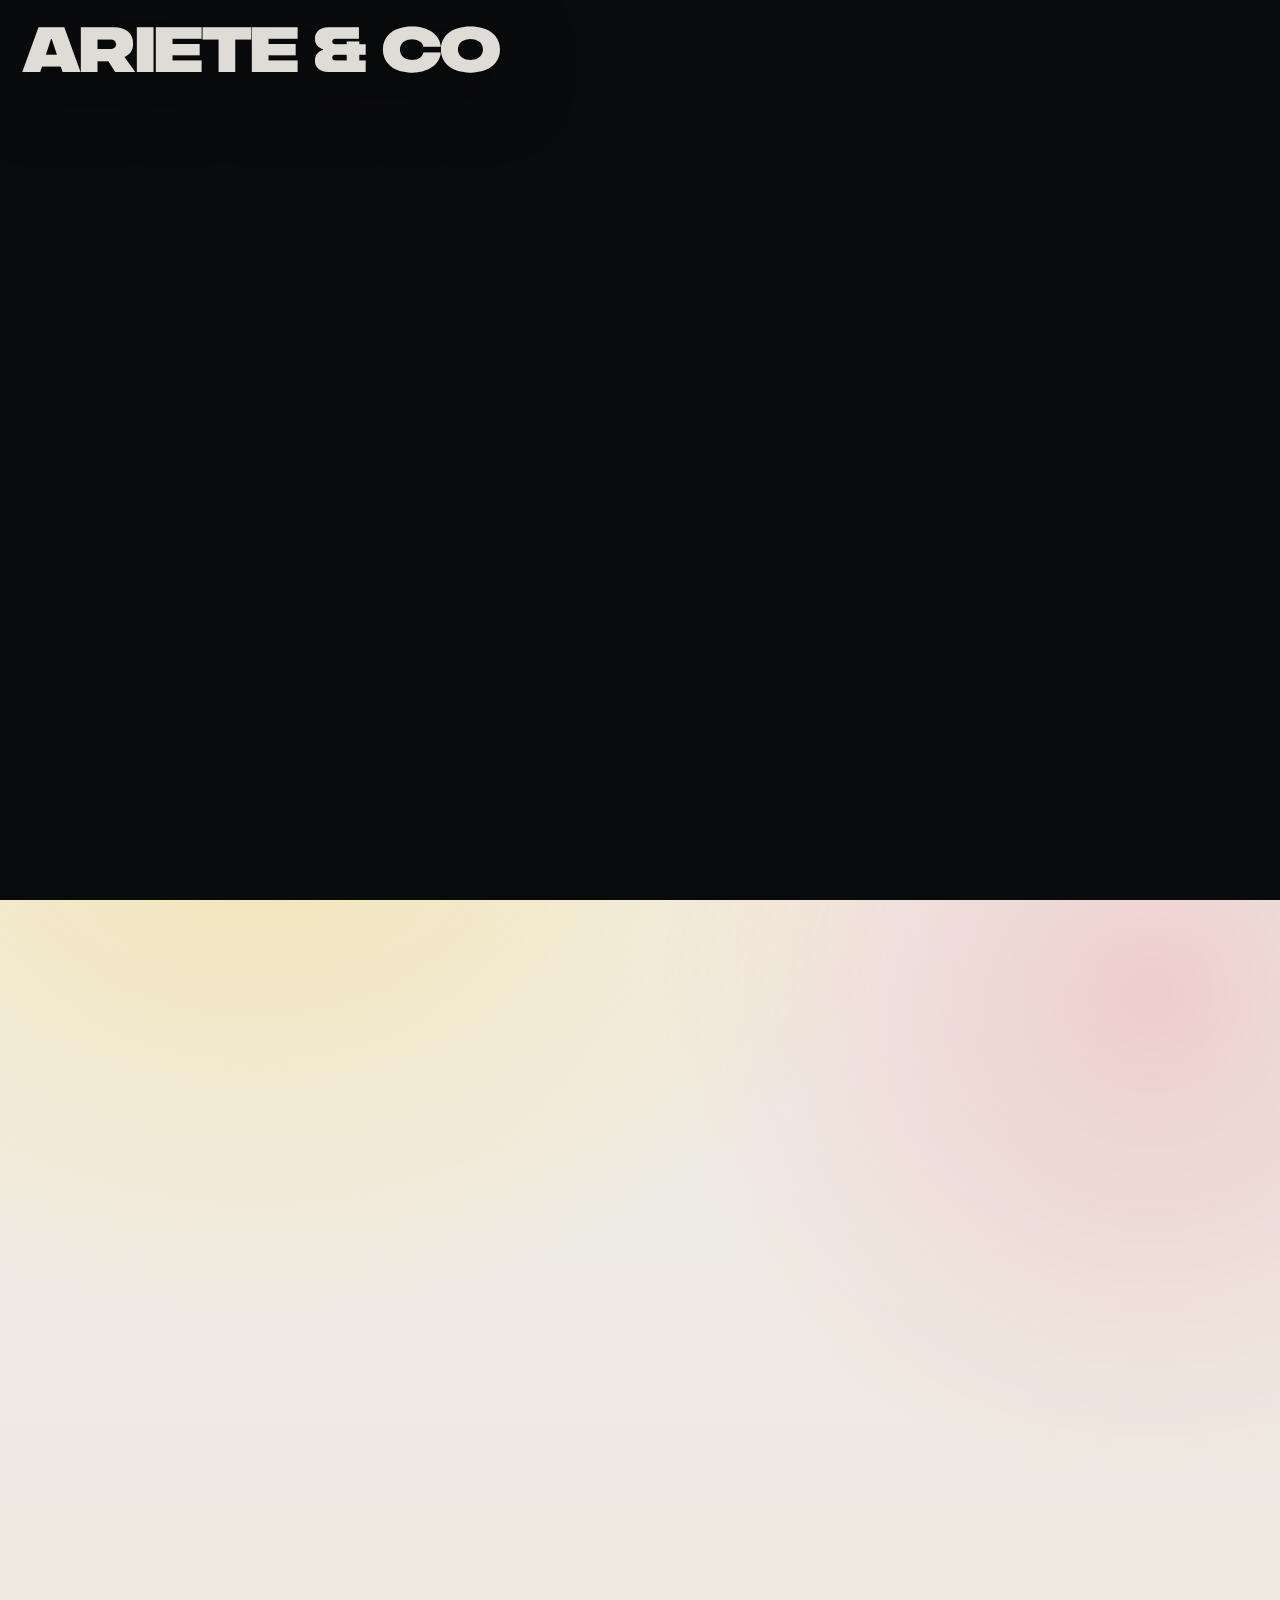
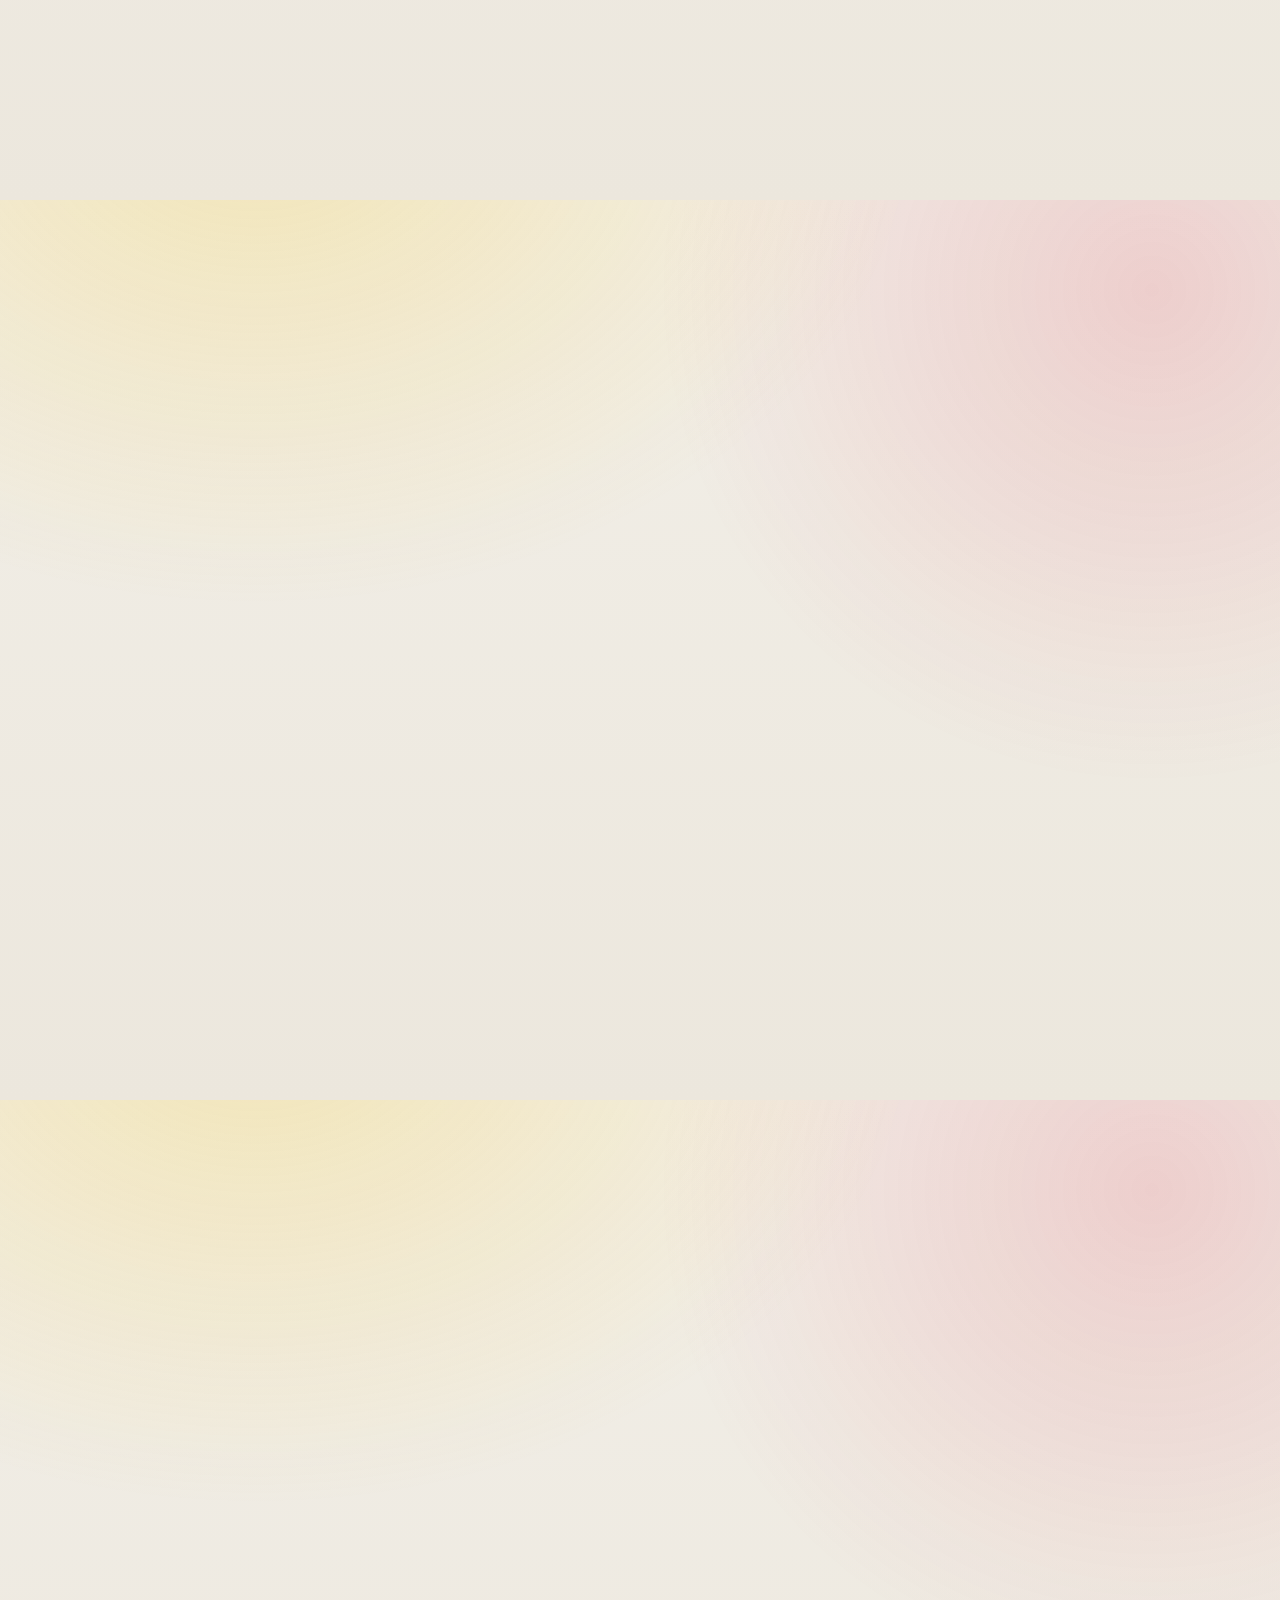
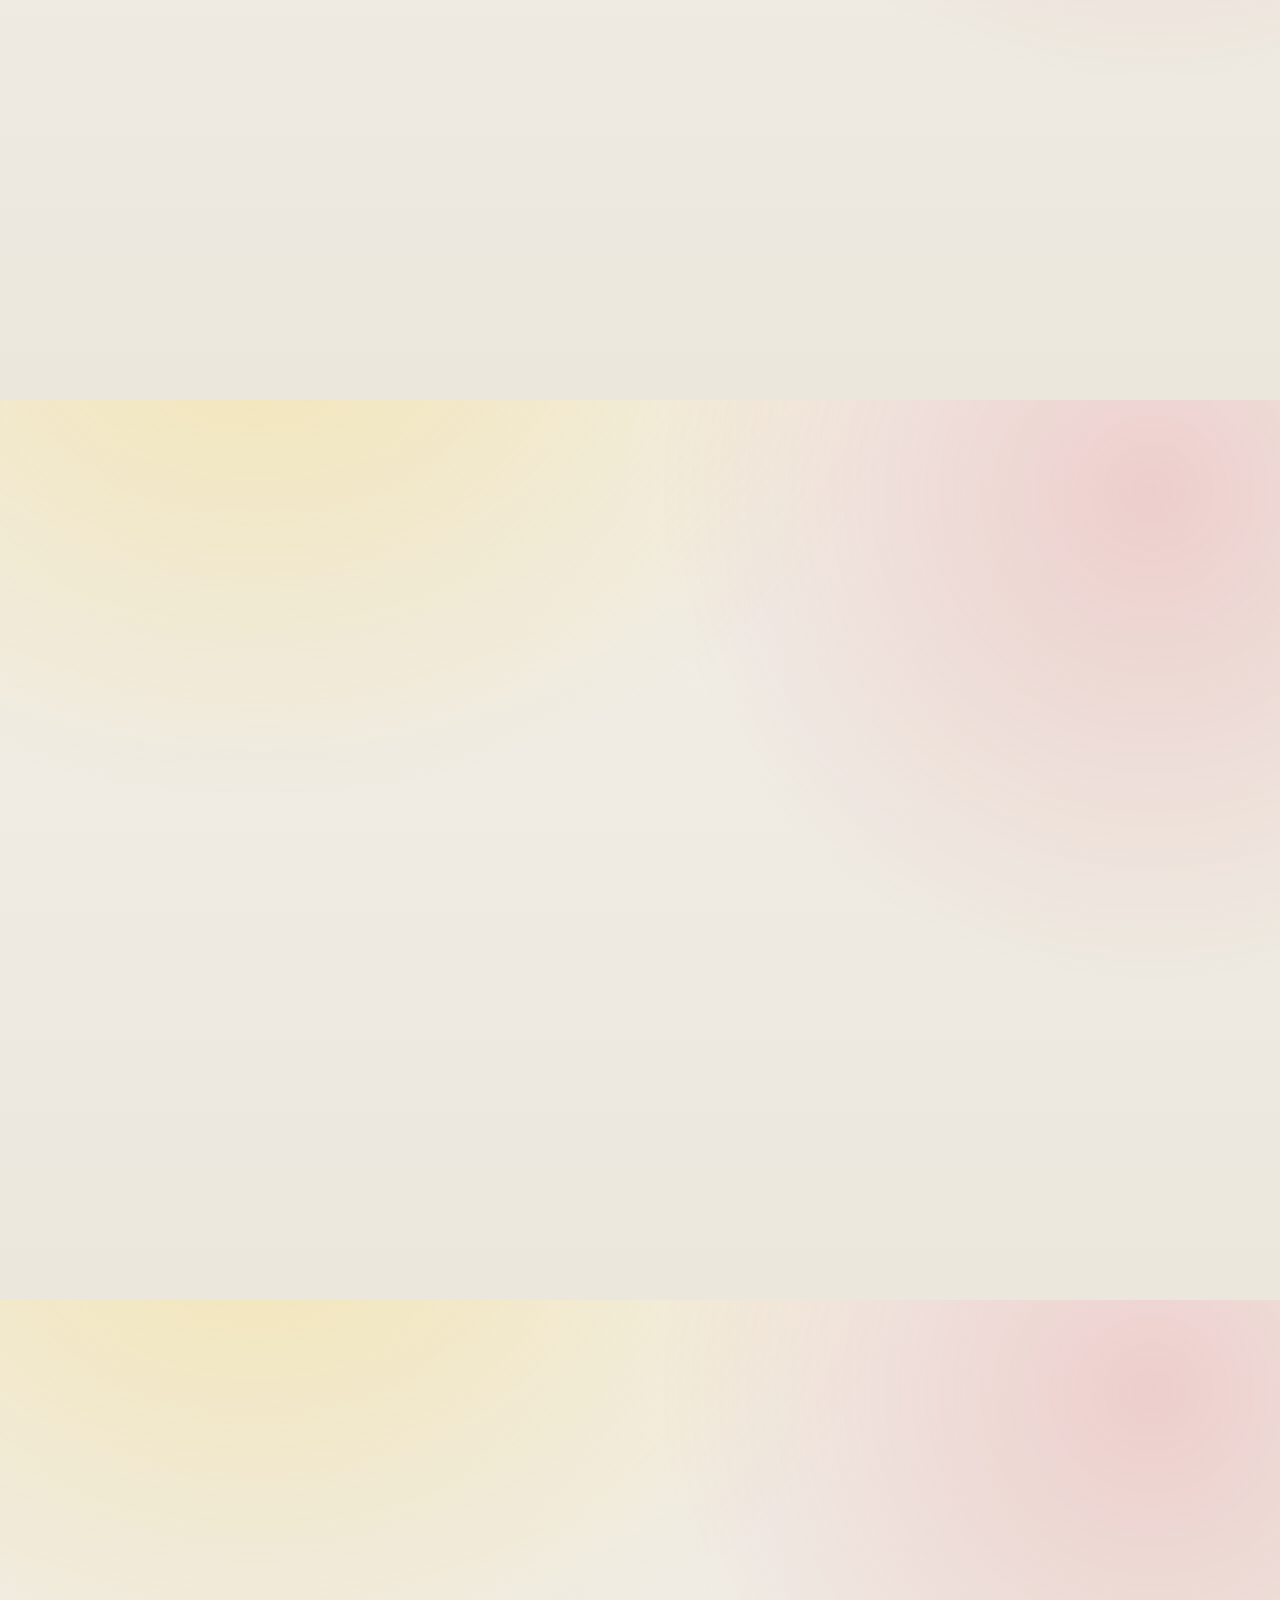
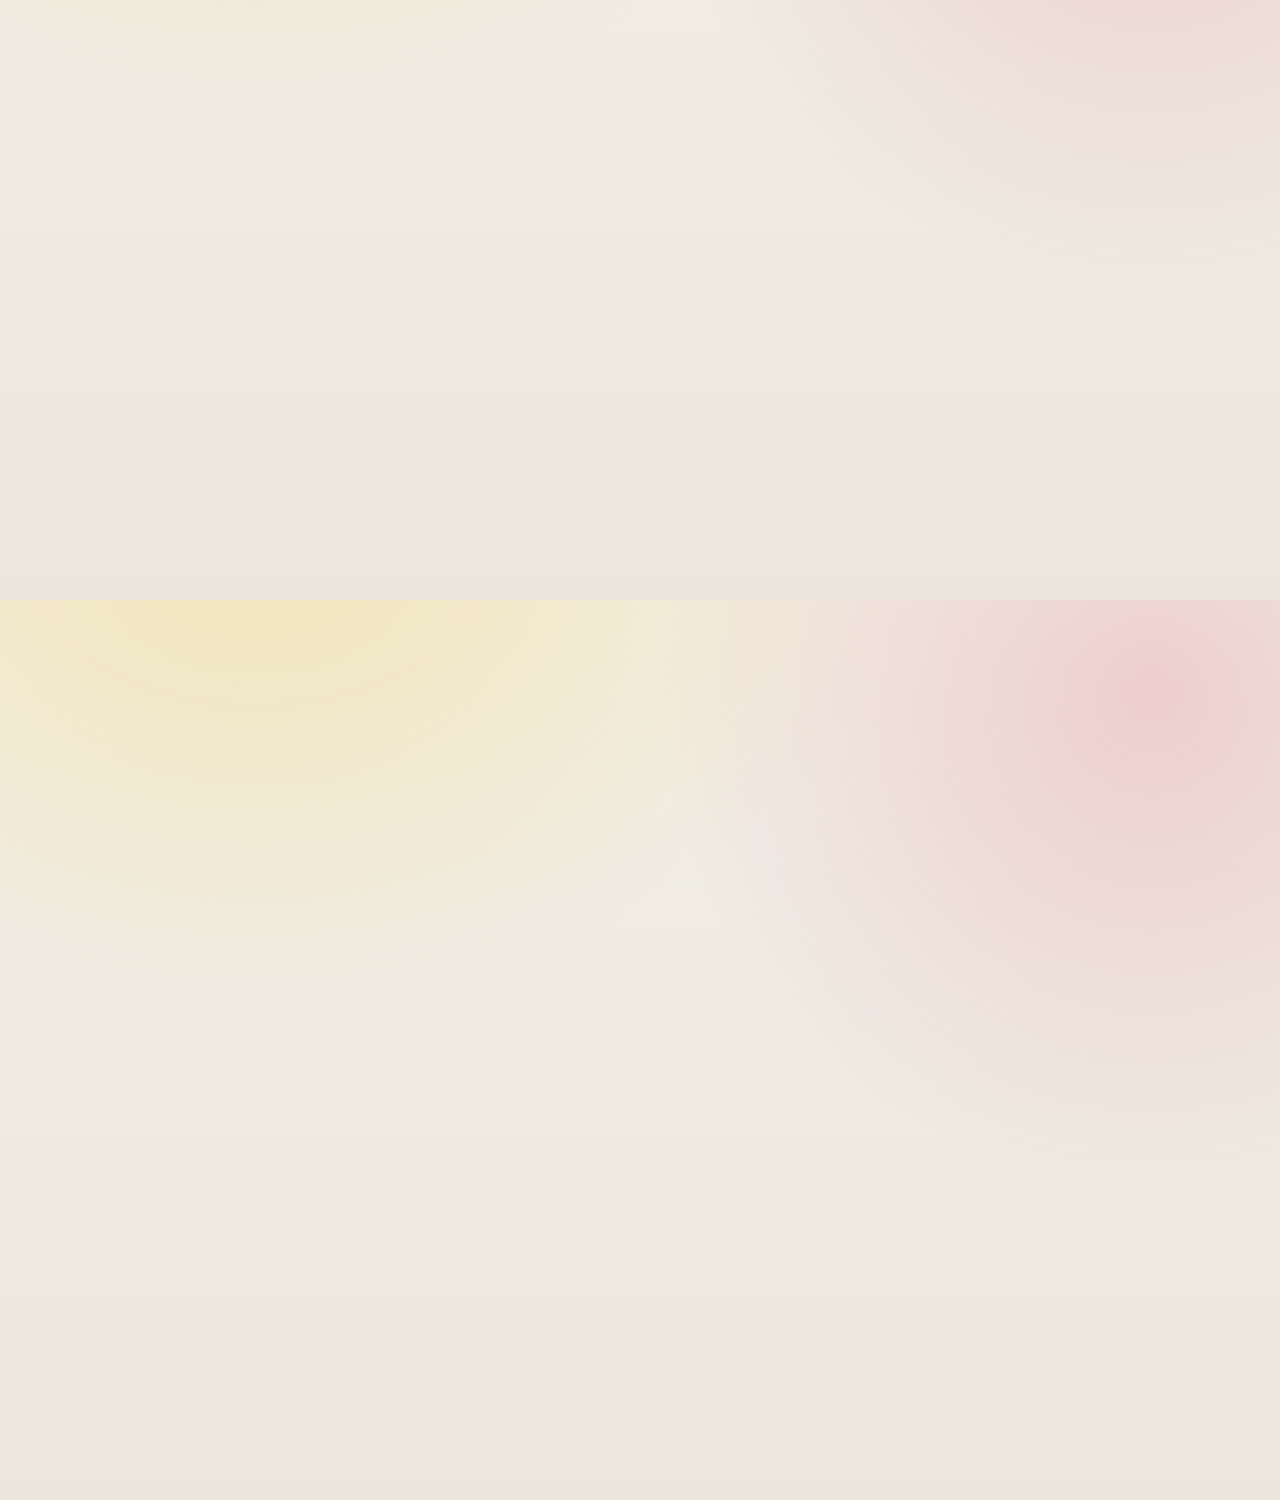
<file: index.html>
<!doctype html>
<html lang="en">
  <head>
    <meta charset="UTF-8" />
    <meta name="viewport" content="width=device-width, initial-scale=1.0" />
    <title>Ariete</title>
    <meta
      name="description"
      content="Ariete — private capital for a new era."
    />
    <link rel="stylesheet" href="./styles.css" />
  </head>
  <body>
    <a class="skip" href="#main">Skip to content</a>

    <main id="main">
      <!-- HERO: a single image revealed by scroll (movement / story) -->
      <section class="hero" aria-label="Story">
        <div class="hero__track" id="heroTrack">
          <div class="hero__viewport">
            <div id="heroWordmark" class="hero__wordmark" aria-label="Ariete">
              Ariete &amp; Co
            </div>

            <div id="heroClosing" class="hero__closing" aria-label="Closing">
              <a class="hero__email" href="mailto:ciao@arieteandco.com"
                >ciao@arieteandco.com</a
              >
            </div>
          </div>
        </div>
      </section>
    </main>

    <script src="./main.js"></script>
  </body>
</html>
</file>
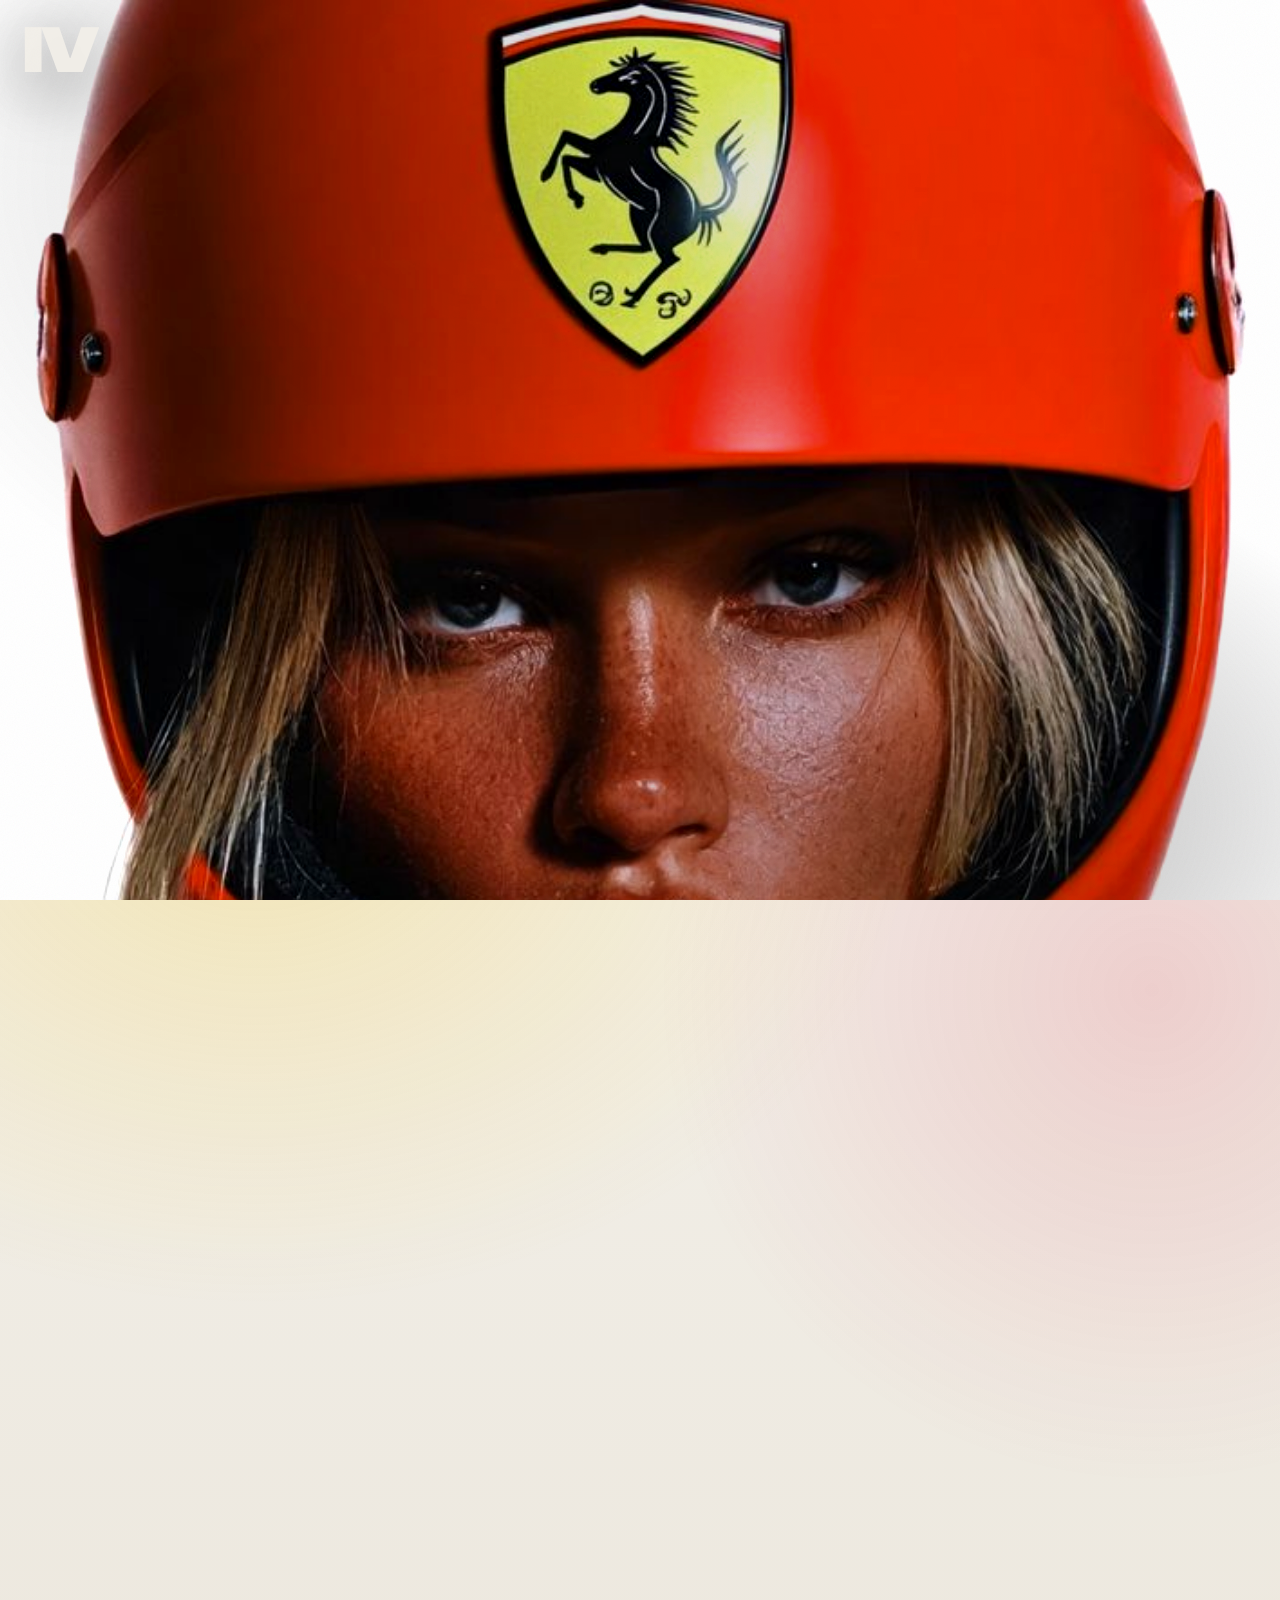
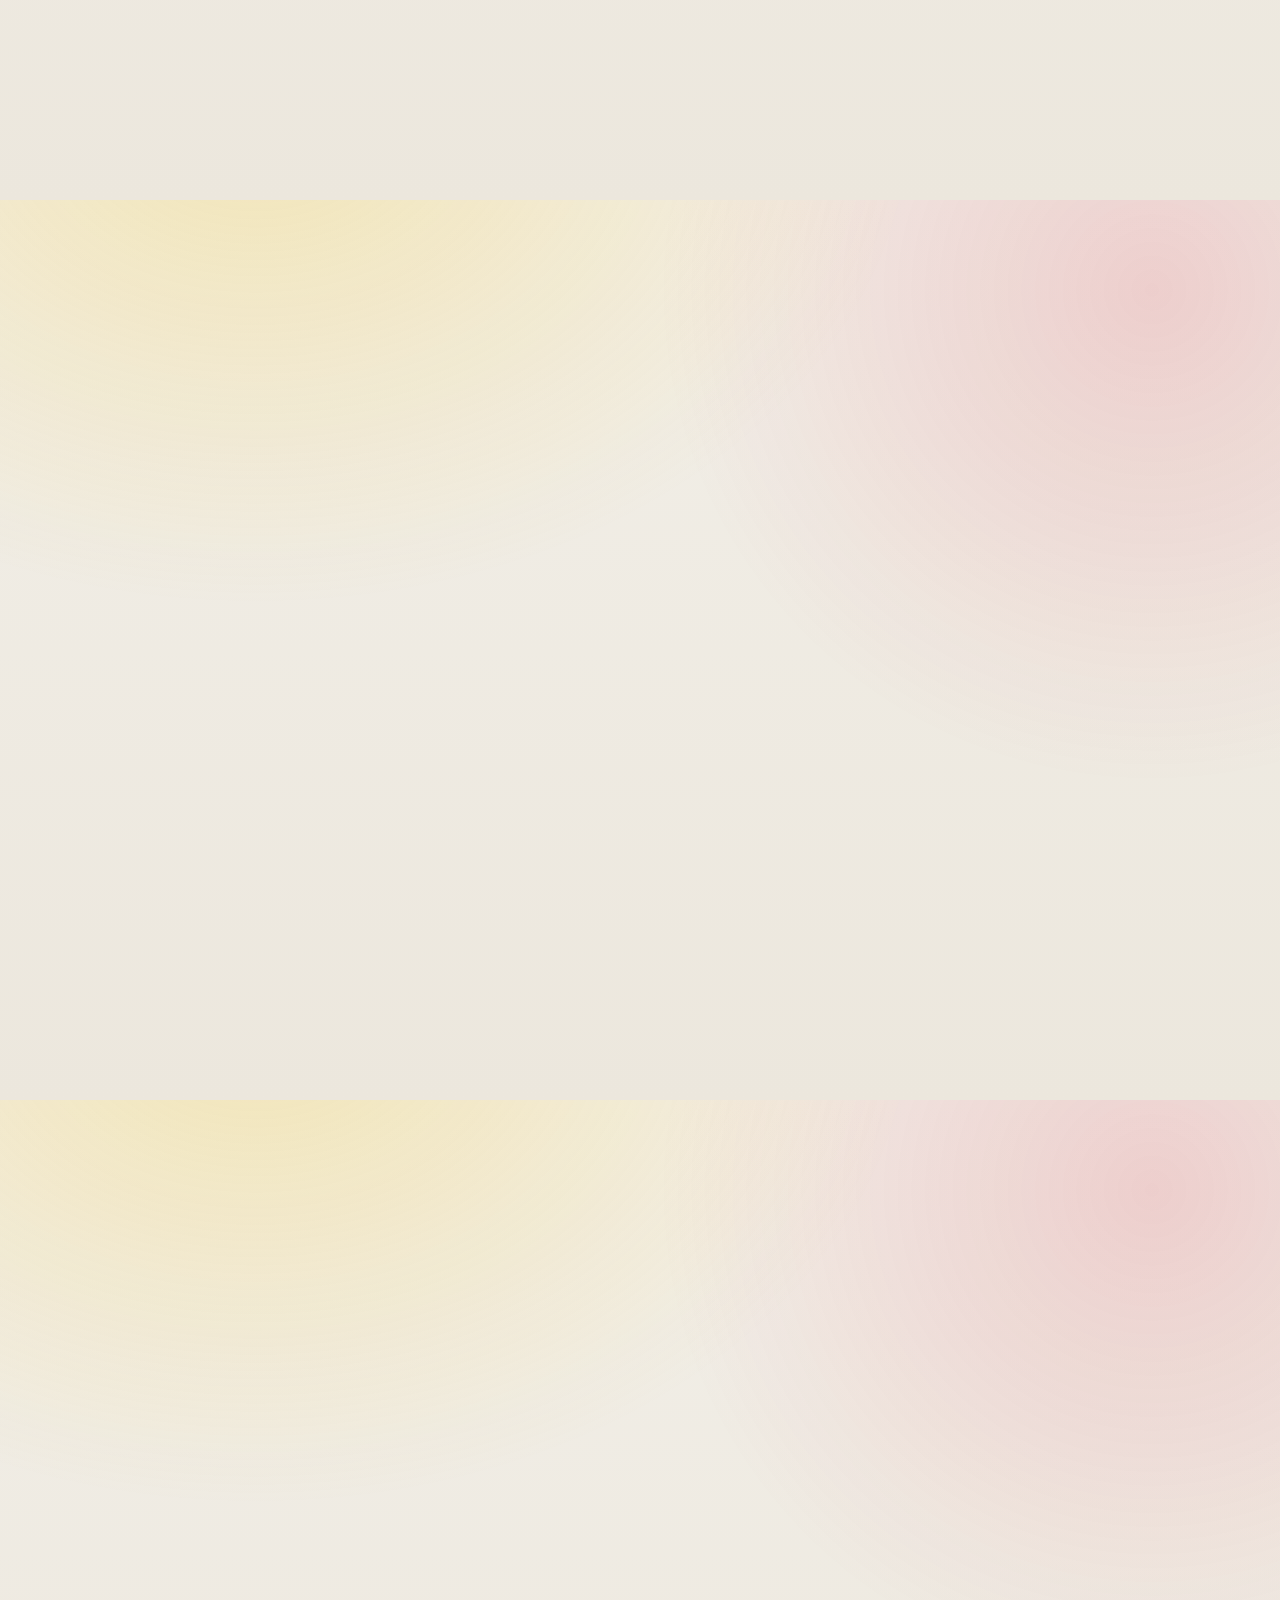
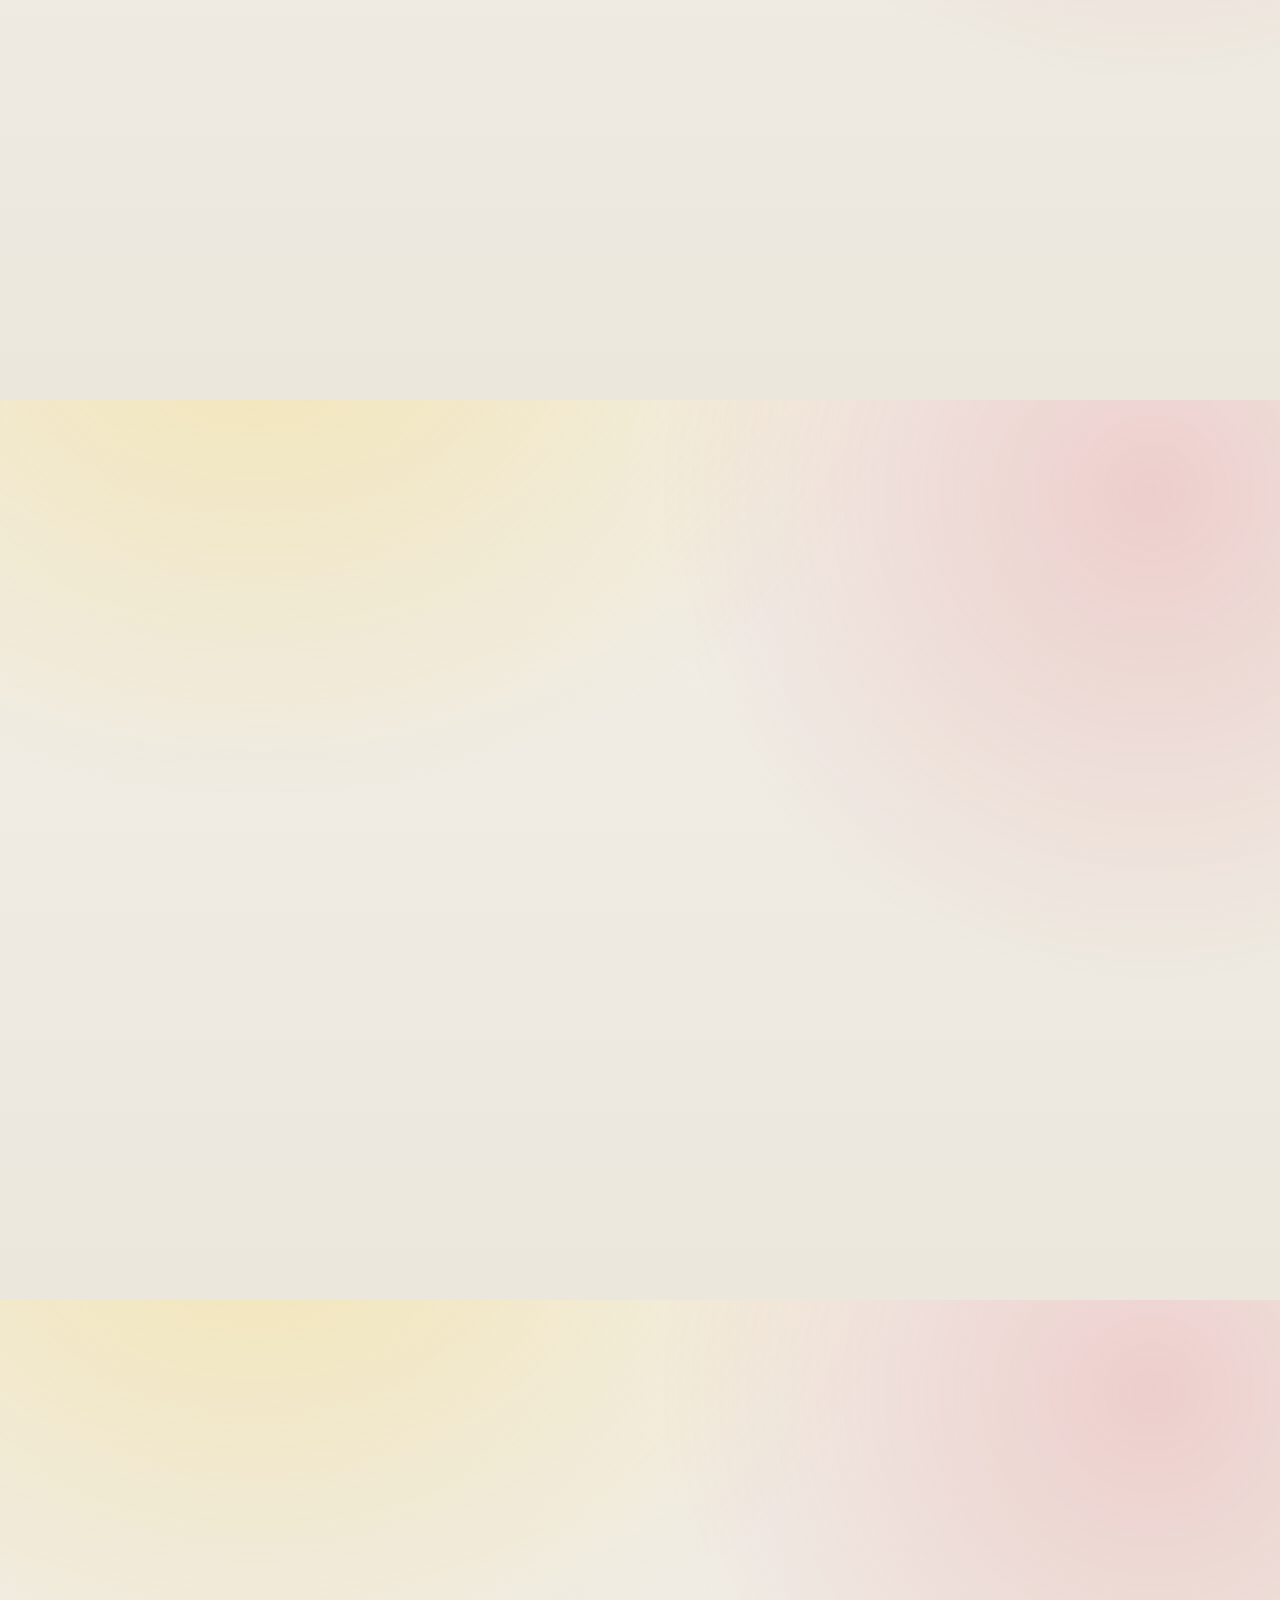
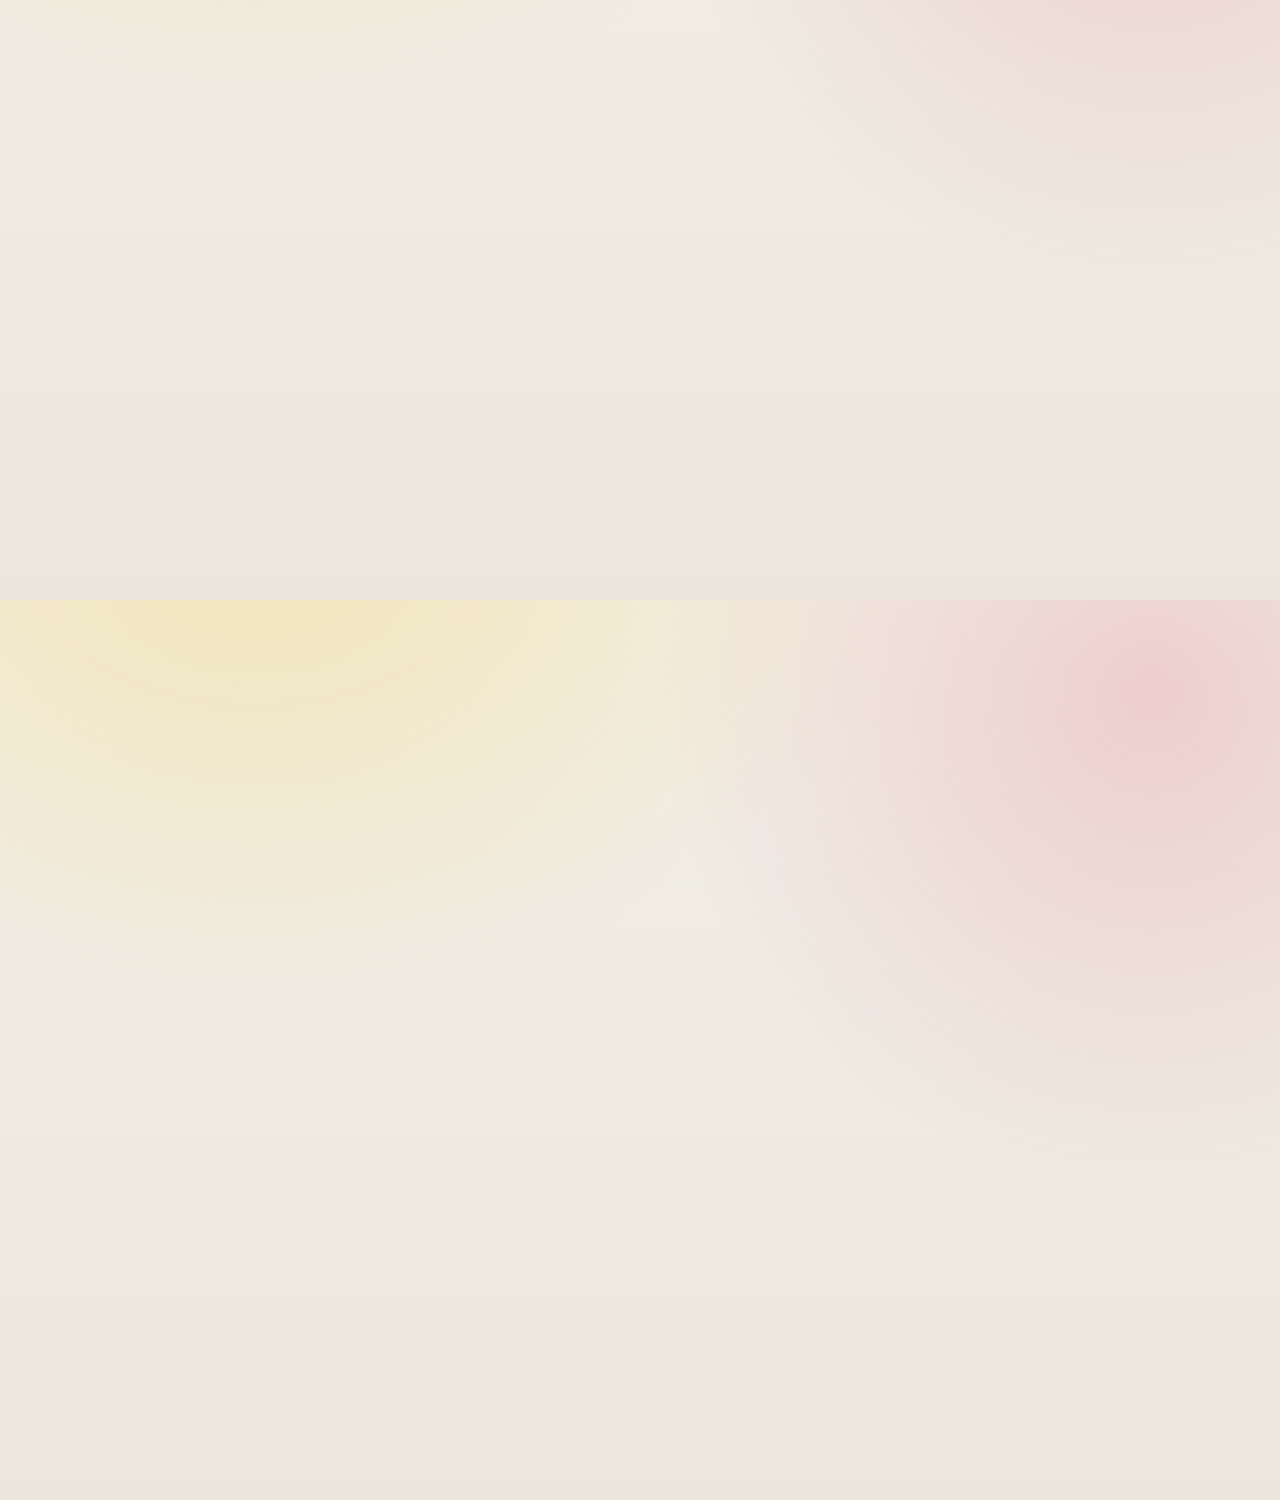
<file: v1/index.html>
<!doctype html>
<html lang="en">
  <head>
    <meta charset="UTF-8" />
    <meta name="viewport" content="width=device-width, initial-scale=1.0" />
    <title>IV Partners</title>
    <meta
      name="description"
      content="IV Partners — private capital for a new era."
    />
    <link rel="stylesheet" href="./styles.css" />
  </head>
  <body>
    <a class="skip" href="#main">Skip to content</a>

    <main id="main">
      <!-- HERO: a single image revealed by scroll (movement / story) -->
      <section class="hero" aria-label="Story">
        <div class="hero__track" id="heroTrack">
          <div class="hero__viewport">
            <div class="hero__media grain--over" aria-hidden="true">
              <img
                id="heroImage"
                class="hero__img"
                src="./assets/ferrari-IV.jpg"
                alt=""
                loading="eager"
                decoding="async"
              />
            </div>

            <div id="heroWordmark" class="hero__wordmark" aria-label="IV Partners">
              IV
            </div>

            <div id="heroQuote" class="hero__quote" aria-label="Quote">
              <p class="hero__quoteText">chi dorme non piglia pesce</p>
            </div>

            <div id="heroClosing" class="hero__closing" aria-label="Closing">
              <p class="hero__tagline">private capital for a new era</p>
              <a class="hero__email" href="mailto:ciao@iv-partners.com"
                >ciao@iv-partners.com</a
              >
              <p class="hero__copyright">© <span id="year"></span> IV Partners</p>
            </div>
          </div>
        </div>
      </section>
    </main>

    <script src="./main.js"></script>
  </body>
</html>
</file>
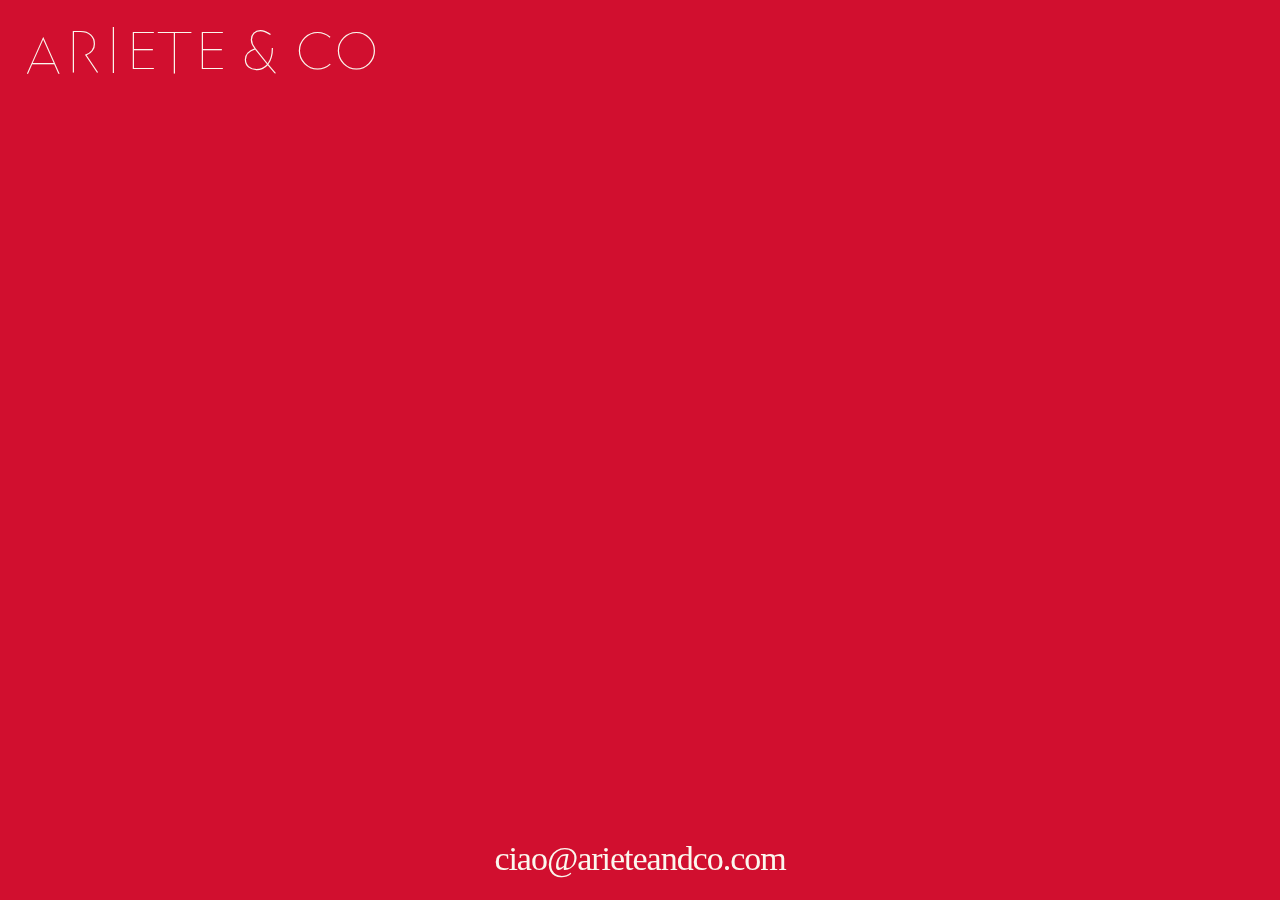
<file: v2/index.html>
<!doctype html>
<html lang="en">
  <head>
    <meta charset="UTF-8" />
    <meta name="viewport" content="width=device-width, initial-scale=1.0" />
    <title>IV Partners</title>
    <meta
      name="description"
      content="IV Partners — private capital for a new era."
    />
    <link rel="stylesheet" href="./styles.css" />
  </head>
  <body>
    <a class="skip" href="#main">Skip to content</a>

    <main id="main">
      <!-- HERO: a single image revealed by scroll (movement / story) -->
      <section class="hero" aria-label="Story">
        <div class="hero__track" id="heroTrack">
          <div class="hero__viewport">
            <div id="heroWordmark" class="hero__wordmark" aria-label="IV Partners">
              Ariete &amp; Co
            </div>

            <div id="heroClosing" class="hero__closing" aria-label="Closing">
              <a class="hero__email" href="mailto:ciao@arieteandco.com"
                >ciao@arieteandco.com</a
              >
            </div>
          </div>
        </div>
      </section>
    </main>

    <script src="./main.js"></script>
  </body>
</html>
</file>
<file: styles.css>
:root {
  --bg: #0a0b0d;
  --paper: #f2efe8;
  --paper-2: #ece7dd;
  --ink: #0b0c10;
  --cream: #fbf7ee;
  --red: #d10f2f;
  --yellow: #f5c518;
  --muted: rgba(11, 12, 16, 0.62);
  --hairline: rgba(11, 12, 16, 0.16);
  --shadow: 0 24px 70px rgba(0, 0, 0, 0.38);
  --radius: 22px;
  --max: 1100px;
}

/* Placeholder typography — swap once you provide your TTFs. */
@font-face {
  font-family: "IV Display";
  src: local("Times New Roman");
  font-weight: 400 900;
  font-style: normal;
}
@font-face {
  font-family: "IV Text";
  src: local("Helvetica Neue");
  font-weight: 300 900;
  font-style: normal;
}

/* Rifton (local file you added) */
@font-face {
  font-family: "Rifton";
  src: url("./fonts/Rifton-Regular.otf") format("opentype");
  font-weight: 400;
  font-style: normal;
  font-display: swap;
}
@font-face {
  font-family: "Rifton Italic";
  src: url("./fonts/Rifton-Italic.otf") format("opentype");
  font-weight: 400;
  font-style: italic;
  font-display: swap;
}

/* Troy (local file you added) */
@font-face {
  font-family: "Troy";
  src: url("./fonts/Troy-Regular.ttf") format("truetype");
  font-weight: 400;
  font-style: normal;
  font-display: swap;
}

/* Baro (local file you added) */
@font-face {
  font-family: "Baro LineOne";
  src: url("./fonts/Baro-LineOne.ttf") format("truetype");
  font-weight: 400;
  font-style: normal;
  font-display: swap;
}

*,
*::before,
*::after {
  box-sizing: border-box;
}

html,
body {
  height: 100%;
}

html {
  scroll-behavior: smooth;
}

body {
  margin: 0;
  color: var(--ink);
  background: radial-gradient(
      1200px 900px at 20% -10%,
      rgba(245, 197, 24, 0.24),
      transparent 55%
    ),
    radial-gradient(
      900px 900px at 90% 10%,
      rgba(209, 15, 47, 0.14),
      transparent 55%
    ),
    linear-gradient(180deg, var(--paper), var(--paper-2));
  font-family: "IV Text", system-ui, -apple-system, Segoe UI, Roboto, Helvetica,
    Arial, sans-serif;
  letter-spacing: -0.01em;
}

/* Accessibility */
.skip {
  position: absolute;
  left: 12px;
  top: -100px;
  padding: 10px 12px;
  border-radius: 999px;
  background: var(--cream);
  color: var(--ink);
  border: 1px solid var(--hairline);
  text-decoration: none;
  z-index: 9999;
}
.skip:focus {
  top: 12px;
}

/* Grain:
   - `.grain` textures the *background* of a section while keeping text clean.
   - `.grain--over` overlays grain on top of media (images), for grit/movement.
*/
.grain,
.grain--over {
  position: relative;
  isolation: isolate;
}
.grain::after,
.grain--over::after {
  content: "";
  position: absolute;
  inset: 0;
  pointer-events: none;
  background-image: url("./assets/noise.svg");
  background-size: 260px 260px;
  opacity: 0.18;
  mix-blend-mode: multiply;
}
/* Background grain sits above section background, below content (so it won't dirty fonts). */
.grain::after {
  z-index: 0;
}
.grain > * {
  position: relative;
  z-index: 1;
}
/* Media grain sits above the media itself. */
.grain--over::after {
  z-index: 3;
}

main {
  padding-top: 0;
}

/* HERO: tall track + sticky viewport. The image "reveals" via JS translateY. */
.hero {
  background: transparent;
}
.hero__track {
  height: 700vh;
  width: 100%;
  margin: 0;
  padding: 0;
}
.hero__viewport {
  position: sticky;
  top: 0;
  height: 100vh;
  border-radius: 0;
  overflow: hidden;
  box-shadow: none;
  border: 0;
  background: #0a0b0d;
}

.hero__media {
  position: absolute;
  inset: 0;
  z-index: 0;
  overflow: hidden;
}

.hero__img {
  width: 100%;
  height: 180%;
  object-fit: cover;
  object-position: 50% 22%;
  transform: translate3d(0, var(--heroShift, 0px), 0);
  will-change: transform;
  filter: contrast(1.12) saturate(1.06);
}

/* subtle vignette and grit — does not affect text */
.hero__media::before {
  content: "";
  position: absolute;
  inset: -2px;
  background: radial-gradient(
      1200px 900px at 40% 20%,
      rgba(0, 0, 0, 0.18),
      transparent 55%
    ),
    radial-gradient(
      900px 600px at 70% 90%,
      rgba(0, 0, 0, 0.32),
      transparent 60%
    );
  z-index: 1;
  pointer-events: none;
}
.hero__wordmark {
  position: absolute;
  left: 22px;
  top: 18px;
  z-index: 3;
  color: rgba(242, 239, 232, 0.92);
  font-family: "Rifton", "IV Display", ui-serif, Georgia, Times, serif;
  font-size: clamp(32px, 5vw, 64px);
  letter-spacing: -0.04em;
  line-height: 1;
  text-transform: none;
  text-shadow: 0 16px 70px rgba(0, 0, 0, 0.55);
  opacity: var(--heroMarkOpacity, 1);
  transform: translate3d(0, var(--heroMarkY, 0px), 0);
  will-change: opacity, transform;
}

/* Quote lives over the hero image */
.hero__quote {
  position: absolute;
  inset: 0;
  z-index: 3;
  display: grid;
  place-items: center;
  padding: 80px 18px;
  pointer-events: none;
}
.hero__quoteText {
  margin: 0;
  text-align: center;
  color: rgba(242, 239, 232, 0.94);
  font-family: "IV Display", ui-serif, Georgia, Times, serif;
  font-size: clamp(40px, 6vw, 92px);
  line-height: 0.96;
  letter-spacing: -0.03em;
  text-transform: lowercase;
  text-shadow: 0 18px 80px rgba(0, 0, 0, 0.62);
  opacity: var(--heroQuoteOpacity, 0);
  transform: translate3d(0, var(--heroQuoteY, 18px), 0);
  will-change: opacity, transform;
}

/* Closing overlay on hero (appears near the end) */
.hero__closing {
  position: absolute;
  left: 50%;
  bottom: 40px;
  transform: translateX(-50%) translateY(var(--heroClosingY, 18px));
  z-index: 3;
  width: min(var(--max), calc(100vw - 36px));
  text-align: center;
  opacity: var(--heroClosingOpacity, 0);
  pointer-events: auto;
  will-change: opacity, transform;
}
.hero__email {
  display: inline-block;
  text-decoration: none;
  font-family: "IV Display", ui-serif, Georgia, Times, serif;
  font-size: clamp(18px, 2.8vw, 34px);
  letter-spacing: -0.03em;
  color: rgba(209, 15, 47, 0.95);
  text-shadow: 0 18px 80px rgba(0, 0, 0, 0.5);
}
.hero__email:hover {
  text-decoration: underline;
  text-decoration-thickness: 2px;
  text-underline-offset: 6px;
}
.hero__copyright {
  margin: 14px 0 0;
  font-size: 12px;
  letter-spacing: 0.12em;
  text-transform: uppercase;
  color: rgba(242, 239, 232, 0.8);
  text-shadow: 0 18px 80px rgba(0, 0, 0, 0.55);
}

/* Responsive tweaks */
@media (max-width: 720px) {
  .hero__track {
    height: 620vh;
  }
}

@media (prefers-reduced-motion: reduce) {
  .hero__img {
    transform: none !important;
    will-change: auto;
  }
}
</file>
<file: v1/styles.css>
:root {
  --bg: #0a0b0d;
  --paper: #f2efe8;
  --paper-2: #ece7dd;
  --ink: #0b0c10;
  --cream: #fbf7ee;
  --red: #d10f2f;
  --yellow: #f5c518;
  --muted: rgba(11, 12, 16, 0.62);
  --hairline: rgba(11, 12, 16, 0.16);
  --shadow: 0 24px 70px rgba(0, 0, 0, 0.38);
  --radius: 22px;
  --max: 1100px;
}

/* Placeholder typography — swap once you provide your TTFs. */
@font-face {
  font-family: "IV Display";
  src: local("Times New Roman");
  font-weight: 400 900;
  font-style: normal;
}
@font-face {
  font-family: "IV Text";
  src: local("Helvetica Neue");
  font-weight: 300 900;
  font-style: normal;
}

/* Rifton (local file you added) */
@font-face {
  font-family: "Rifton";
  src: url("./fonts/Rifton-Regular.otf") format("opentype");
  font-weight: 400;
  font-style: normal;
  font-display: swap;
}
@font-face {
  font-family: "Rifton Italic";
  src: url("./fonts/Rifton-Italic.otf") format("opentype");
  font-weight: 400;
  font-style: italic;
  font-display: swap;
}

*,
*::before,
*::after {
  box-sizing: border-box;
}

html,
body {
  height: 100%;
}

html {
  scroll-behavior: smooth;
}

body {
  margin: 0;
  color: var(--ink);
  background: radial-gradient(
      1200px 900px at 20% -10%,
      rgba(245, 197, 24, 0.24),
      transparent 55%
    ),
    radial-gradient(
      900px 900px at 90% 10%,
      rgba(209, 15, 47, 0.14),
      transparent 55%
    ),
    linear-gradient(180deg, var(--paper), var(--paper-2));
  font-family: "IV Text", system-ui, -apple-system, Segoe UI, Roboto, Helvetica,
    Arial, sans-serif;
  letter-spacing: -0.01em;
}

/* Accessibility */
.skip {
  position: absolute;
  left: 12px;
  top: -100px;
  padding: 10px 12px;
  border-radius: 999px;
  background: var(--cream);
  color: var(--ink);
  border: 1px solid var(--hairline);
  text-decoration: none;
  z-index: 9999;
}
.skip:focus {
  top: 12px;
}

/* Grain:
   - `.grain` textures the *background* of a section while keeping text clean.
   - `.grain--over` overlays grain on top of media (images), for grit/movement.
*/
.grain,
.grain--over {
  position: relative;
  isolation: isolate;
}
.grain::after,
.grain--over::after {
  content: "";
  position: absolute;
  inset: 0;
  pointer-events: none;
  background-image: url("./assets/noise.svg");
  background-size: 260px 260px;
  opacity: 0.18;
  mix-blend-mode: multiply;
}
/* Background grain sits above section background, below content (so it won't dirty fonts). */
.grain::after {
  z-index: 0;
}
.grain > * {
  position: relative;
  z-index: 1;
}
/* Media grain sits above the media itself. */
.grain--over::after {
  z-index: 3;
}

main {
  padding-top: 0;
}

/* HERO: tall track + sticky viewport. The image "reveals" via JS translateY. */
.hero {
  background: transparent;
}
.hero__track {
  height: 700vh;
  width: 100%;
  margin: 0;
  padding: 0;
}
.hero__viewport {
  position: sticky;
  top: 0;
  height: 100vh;
  border-radius: 0;
  overflow: hidden;
  box-shadow: none;
  border: 0;
  background: #0a0b0d;
}
.hero__media {
  position: absolute;
  inset: 0;
  z-index: 0;
  overflow: hidden;
}

.hero__img {
  width: 100%;
  height: 180%;
  object-fit: cover;
  object-position: 50% 22%;
  transform: translate3d(0, var(--heroShift, 0px), 0);
  will-change: transform;
  filter: contrast(1.12) saturate(1.06);
}

/* subtle vignette and grit — does not affect text */
.hero__media::before {
  content: "";
  position: absolute;
  inset: -2px;
  background: radial-gradient(
      1200px 900px at 40% 20%,
      rgba(0, 0, 0, 0.18),
      transparent 55%
    ),
    radial-gradient(
      900px 600px at 70% 90%,
      rgba(0, 0, 0, 0.32),
      transparent 60%
    );
  z-index: 1;
  pointer-events: none;
}

.hero__wordmark {
  position: absolute;
  left: 22px;
  top: 18px;
  z-index: 3;
  color: rgba(242, 239, 232, 0.92);
  font-family: "Rifton", "IV Display", ui-serif, Georgia, Times, serif;
  font-size: clamp(32px, 5vw, 64px);
  letter-spacing: -0.04em;
  line-height: 1;
  text-transform: none;
  text-shadow: 0 16px 70px rgba(0, 0, 0, 0.55);
  opacity: var(--heroMarkOpacity, 1);
  transform: translate3d(0, var(--heroMarkY, 0px), 0);
  will-change: opacity, transform;
}

/* Quote now lives on the hero image */
.hero__quote {
  position: absolute;
  inset: 0;
  z-index: 3;
  display: grid;
  place-items: center;
  padding: 80px 18px;
  pointer-events: none;
}
.hero__quoteText {
  margin: 0;
  text-align: center;
  color: rgba(242, 239, 232, 0.94);
  font-family: "IV Display", ui-serif, Georgia, Times, serif;
  font-size: clamp(40px, 6vw, 92px);
  line-height: 0.96;
  letter-spacing: -0.03em;
  text-transform: lowercase;
  text-shadow: 0 18px 80px rgba(0, 0, 0, 0.62);
  opacity: var(--heroQuoteOpacity, 0);
  transform: translate3d(0, var(--heroQuoteY, 18px), 0);
  will-change: opacity, transform;
}

/* Closing overlay on hero (appears near the end) */
.hero__closing {
  position: absolute;
  left: 50%;
  bottom: 40px;
  transform: translateX(-50%) translateY(var(--heroClosingY, 18px));
  z-index: 3;
  width: min(var(--max), calc(100vw - 36px));
  text-align: center;
  opacity: var(--heroClosingOpacity, 0);
  pointer-events: auto;
  will-change: opacity, transform;
}
.hero__tagline {
  margin: 0 0 14px;
  font-family: "IV Display", ui-serif, Georgia, Times, serif;
  font-size: clamp(20px, 3.2vw, 42px);
  letter-spacing: -0.03em;
  color: rgba(242, 239, 232, 0.94);
  text-shadow: 0 18px 80px rgba(0, 0, 0, 0.62);
}
.hero__email {
  display: inline-block;
  text-decoration: none;
  font-family: "IV Display", ui-serif, Georgia, Times, serif;
  font-size: clamp(18px, 2.8vw, 34px);
  letter-spacing: -0.03em;
  color: rgba(209, 15, 47, 0.95);
  text-shadow: 0 18px 80px rgba(0, 0, 0, 0.5);
}
.hero__email:hover {
  text-decoration: underline;
  text-decoration-thickness: 2px;
  text-underline-offset: 6px;
}
.hero__copyright {
  margin: 14px 0 0;
  font-size: 12px;
  letter-spacing: 0.12em;
  text-transform: uppercase;
  color: rgba(242, 239, 232, 0.8);
  text-shadow: 0 18px 80px rgba(0, 0, 0, 0.55);
}

/* Responsive tweaks */
@media (max-width: 720px) {
  .hero__track {
    height: 620vh;
  }
}

@media (prefers-reduced-motion: reduce) {
  .hero__img {
    transform: none !important;
    will-change: auto;
  }
}
</file>
<file: v2/styles.css>
:root {
  --bg: #0a0b0d;
  --paper: #f2efe8;
  --paper-2: #ece7dd;
  --ink: #0b0c10;
  --cream: #fbf7ee;
  --red: #d10f2f;
  --yellow: #f5c518;
  --muted: rgba(11, 12, 16, 0.62);
  --hairline: rgba(11, 12, 16, 0.16);
  --shadow: 0 24px 70px rgba(0, 0, 0, 0.38);
  --radius: 22px;
  --max: 1100px;
}

/* Placeholder typography — swap once you provide your TTFs. */
@font-face {
  font-family: "IV Display";
  src: local("Times New Roman");
  font-weight: 400 900;
  font-style: normal;
}
@font-face {
  font-family: "IV Text";
  src: local("Helvetica Neue");
  font-weight: 300 900;
  font-style: normal;
}

/* Rifton (local file you added) */
@font-face {
  font-family: "Rifton";
  src: url("./fonts/Rifton-Regular.otf") format("opentype");
  font-weight: 400;
  font-style: normal;
  font-display: swap;
}
@font-face {
  font-family: "Rifton Italic";
  src: url("./fonts/Rifton-Italic.otf") format("opentype");
  font-weight: 400;
  font-style: italic;
  font-display: swap;
}

/* Troy (local file you added) */
@font-face {
  font-family: "Troy";
  src: url("./fonts/Troy-Regular.ttf") format("truetype");
  font-weight: 400;
  font-style: normal;
  font-display: swap;
}

/* Baro (local file you added) */
@font-face {
  font-family: "Baro LineOne";
  src: url("./fonts/Baro-LineOne.ttf") format("truetype");
  font-weight: 400;
  font-style: normal;
  font-display: swap;
}

*,
*::before,
*::after {
  box-sizing: border-box;
}

html,
body {
  height: 100%;
}

html {
  scroll-behavior: auto;
}

body {
  margin: 0;
  color: var(--cream);
  background: var(--red);
  font-family: "IV Text", system-ui, -apple-system, Segoe UI, Roboto, Helvetica,
    Arial, sans-serif;
  letter-spacing: -0.01em;
  overflow: hidden;
}

/* Accessibility */
.skip {
  position: absolute;
  left: 12px;
  top: -100px;
  padding: 10px 12px;
  border-radius: 999px;
  background: var(--cream);
  color: var(--red);
  border: 1px solid var(--hairline);
  text-decoration: none;
  z-index: 9999;
}
.skip:focus {
  top: 12px;
}

/* Grain:
   - `.grain` textures the *background* of a section while keeping text clean.
   - `.grain--over` overlays grain on top of media (images), for grit/movement.
*/
.grain,
.grain--over {
  position: relative;
  isolation: isolate;
}
.grain::after,
.grain--over::after {
  content: "";
  position: absolute;
  inset: 0;
  pointer-events: none;
  background-image: url("./assets/noise.svg");
  background-size: 260px 260px;
  opacity: 0.18;
  mix-blend-mode: multiply;
}
/* Background grain sits above section background, below content (so it won't dirty fonts). */
.grain::after {
  z-index: 0;
}
.grain > * {
  position: relative;
  z-index: 1;
}
/* Media grain sits above the media itself. */
.grain--over::after {
  z-index: 3;
}

main {
  padding-top: 0;
}

/* HERO: tall track + sticky viewport. The image "reveals" via JS translateY. */
.hero {
  background: transparent;
}
.hero__track {
  height: 100vh;
  width: 100%;
  margin: 0;
  padding: 0;
}
.hero__viewport {
  position: sticky;
  top: 0;
  height: 100vh;
  border-radius: 0;
  overflow: hidden;
  box-shadow: none;
  border: 0;
  background: var(--red);
}
.hero__wordmark {
  position: absolute;
  left: 22px;
  top: 18px;
  z-index: 3;
  color: var(--cream);
  font-family: "Baro LineOne", "Troy", "Rifton", "IV Display", ui-serif, Georgia,
    Times, serif;
  font-size: clamp(32px, 5vw, 64px);
  letter-spacing: -0.04em;
  line-height: 1;
  text-transform: none;
  text-shadow: none;
  opacity: var(--heroMarkOpacity, 1);
  transform: translate3d(0, var(--heroMarkY, 0px), 0);
  will-change: opacity, transform;
}

/* Closing overlay on hero (appears near the end) */
.hero__closing {
  position: absolute;
  left: 50%;
  bottom: 40px;
  transform: translateX(-50%) translateY(var(--heroClosingY, 18px));
  z-index: 3;
  width: min(var(--max), calc(100vw - 36px));
  text-align: center;
  opacity: 1;
  pointer-events: auto;
  will-change: opacity, transform;
}
.hero__email {
  display: inline-block;
  text-decoration: none;
  font-family: "IV Display", ui-serif, Georgia, Times, serif;
  font-size: clamp(18px, 2.8vw, 34px);
  letter-spacing: -0.03em;
  color: var(--cream);
  text-shadow: none;
}
.hero__email:hover {
  text-decoration: underline;
  text-decoration-thickness: 2px;
  text-underline-offset: 6px;
}
.hero__copyright {
  margin: 14px 0 0;
  font-size: 12px;
  letter-spacing: 0.12em;
  text-transform: uppercase;
  color: rgba(242, 239, 232, 0.8);
  text-shadow: 0 18px 80px rgba(0, 0, 0, 0.55);
}

/* Responsive tweaks */
@media (max-width: 720px) {
  .hero__track {
    height: 100vh;
  }
}

@media (prefers-reduced-motion: reduce) {
  .hero__img {
    transform: none !important;
    will-change: auto;
  }
}
</file>
